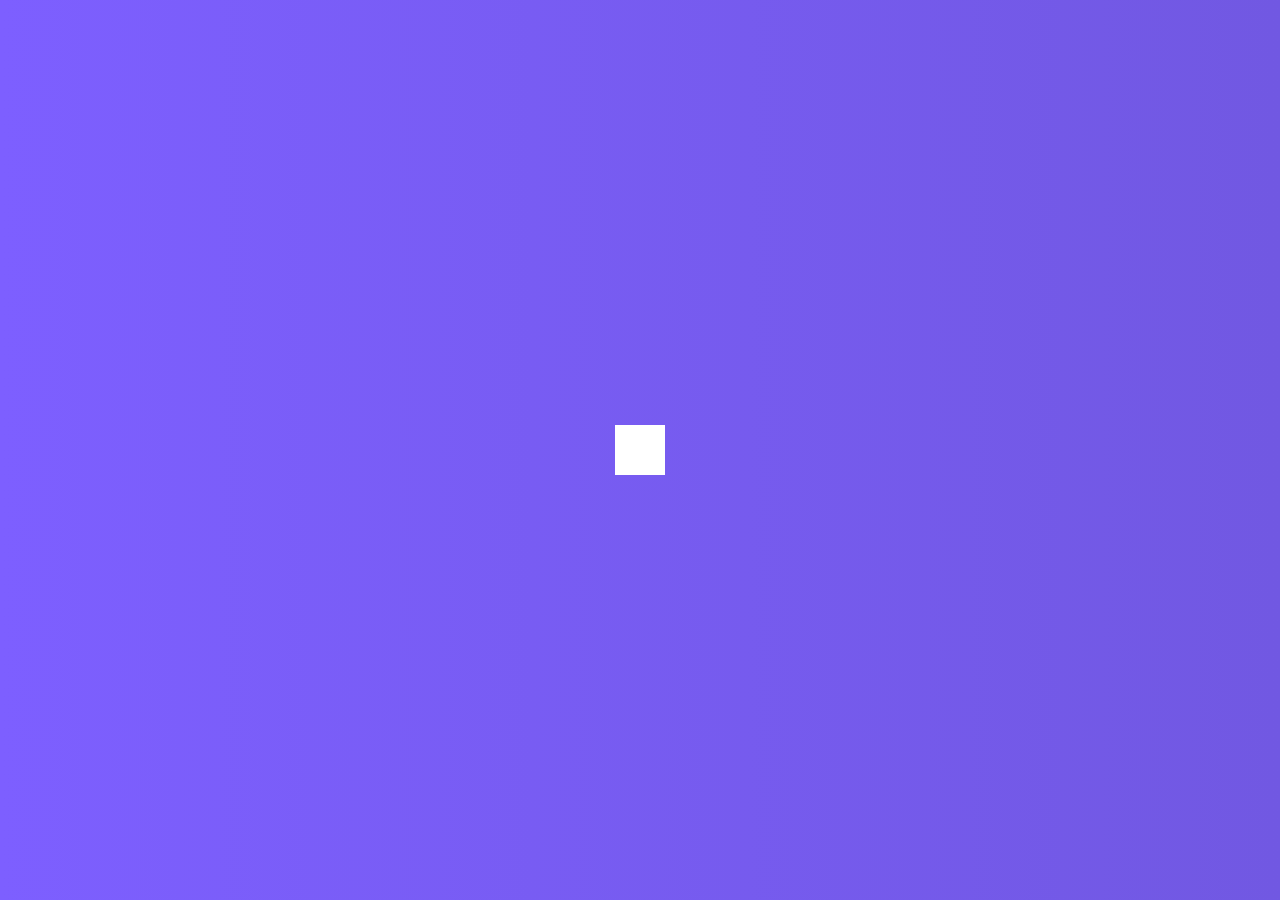
<file: Hidden Search/index.html>
<!DOCTYPE html>
<html lang="en">
  <head>
    <meta charset="UTF-8" />
    <meta name="viewport" content="width=device-width, initial-scale=1.0" />
    <link rel="stylesheet" href="https://cdnjs.cloudflare.com/ajax/libs/font-awesome/5.14.0/css/all.min.css" integrity="sha512-1PKOgIY59xJ8Co8+NE6FZ+LOAZKjy+KY8iq0G4B3CyeY6wYHN3yt9PW0XpSriVlkMXe40PTKnXrLnZ9+fkDaog==" crossorigin="anonymous" />
    <link rel="stylesheet" href="style.css" />
    <title>Hidden Search</title>
  </head>
  <body>
    <div class="search">
      <input type="text" class="input" placeholder="Search...">
      <button class="btn">
        <i class="fas fa-search"></i>
      </button>
    </div>
    <script src="script.js"></script>
  </body>
</html>
</file>
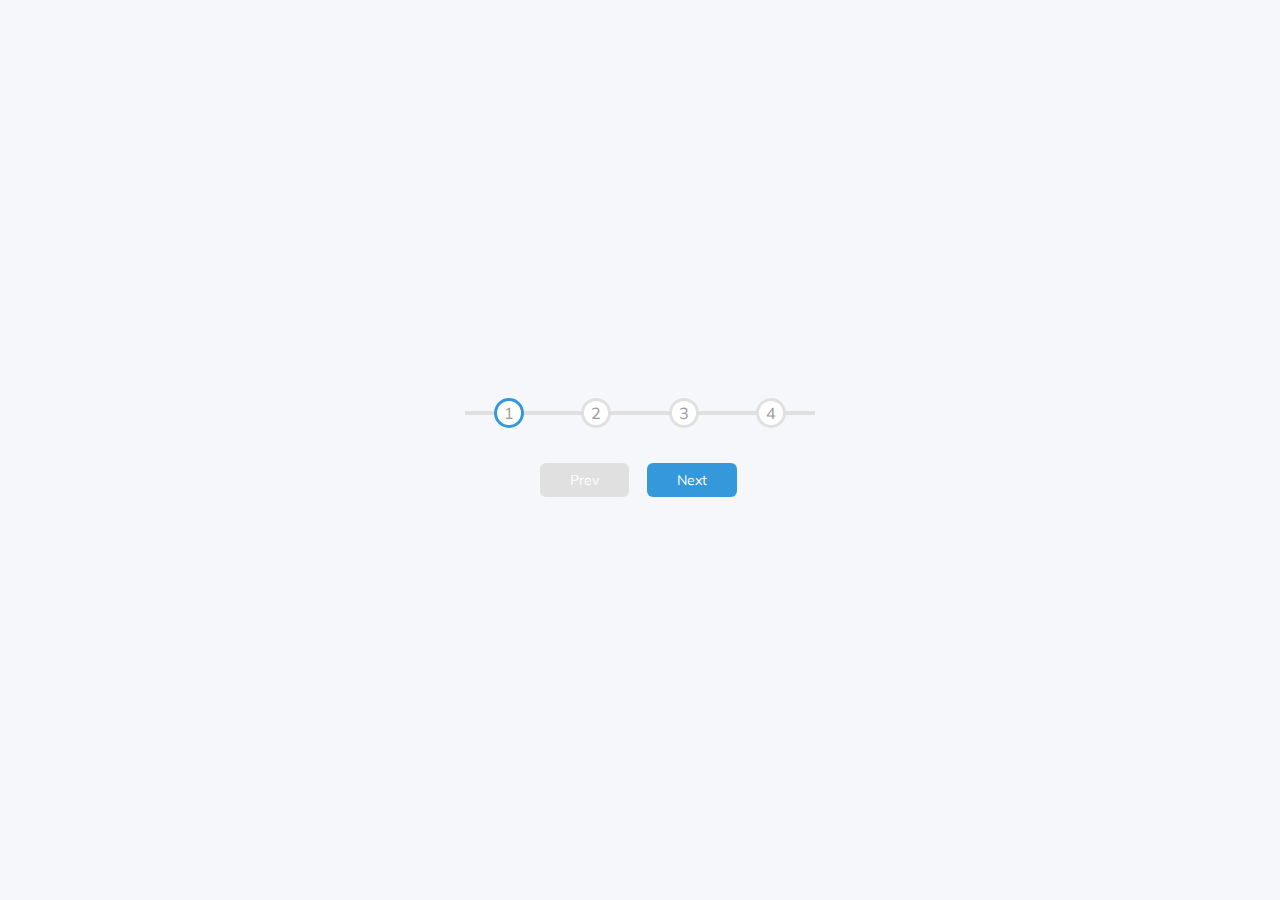
<file: Progress Steps/index.html>
<!DOCTYPE html>
<html lang="en">
  <head>
    <meta charset="UTF-8" />
    <meta name="viewport" content="width=device-width, initial-scale=1.0" />

    <link rel="stylesheet" href="style.css" />
    <title>Progress Steps</title>
  </head>
  <body>
    <div class="container">
      <div class="progress-container">
        <div class="progress" id="progress"></div>
        <div class="circle active">1</div>
        <div class="circle">2</div>
        <div class="circle">3</div>
        <div class="circle">4</div>
      </div>
    <button class="btn" id="pre" disabled>Prev</button> 
    <button class="btn" id="next" >Next</button> 
    </div>


    <script src="script.js"></script>
  </body>
</html>
</file>
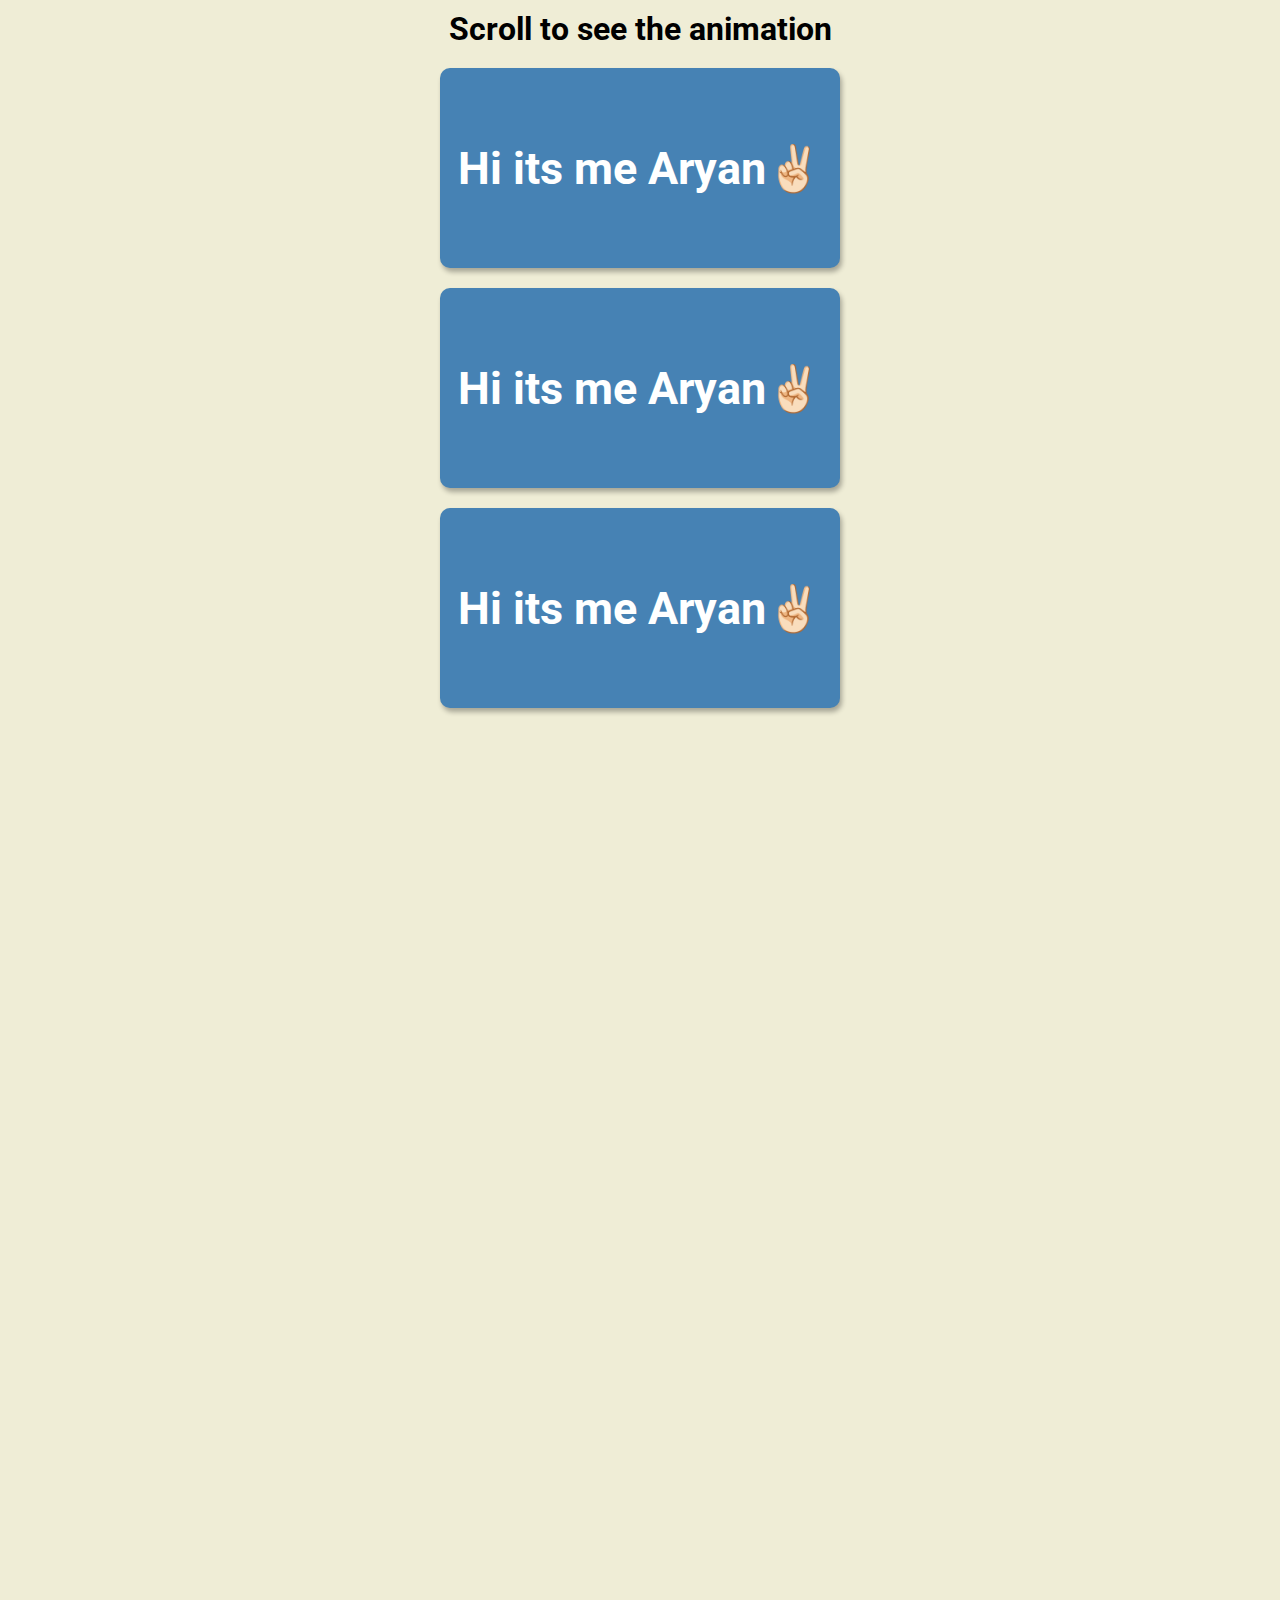
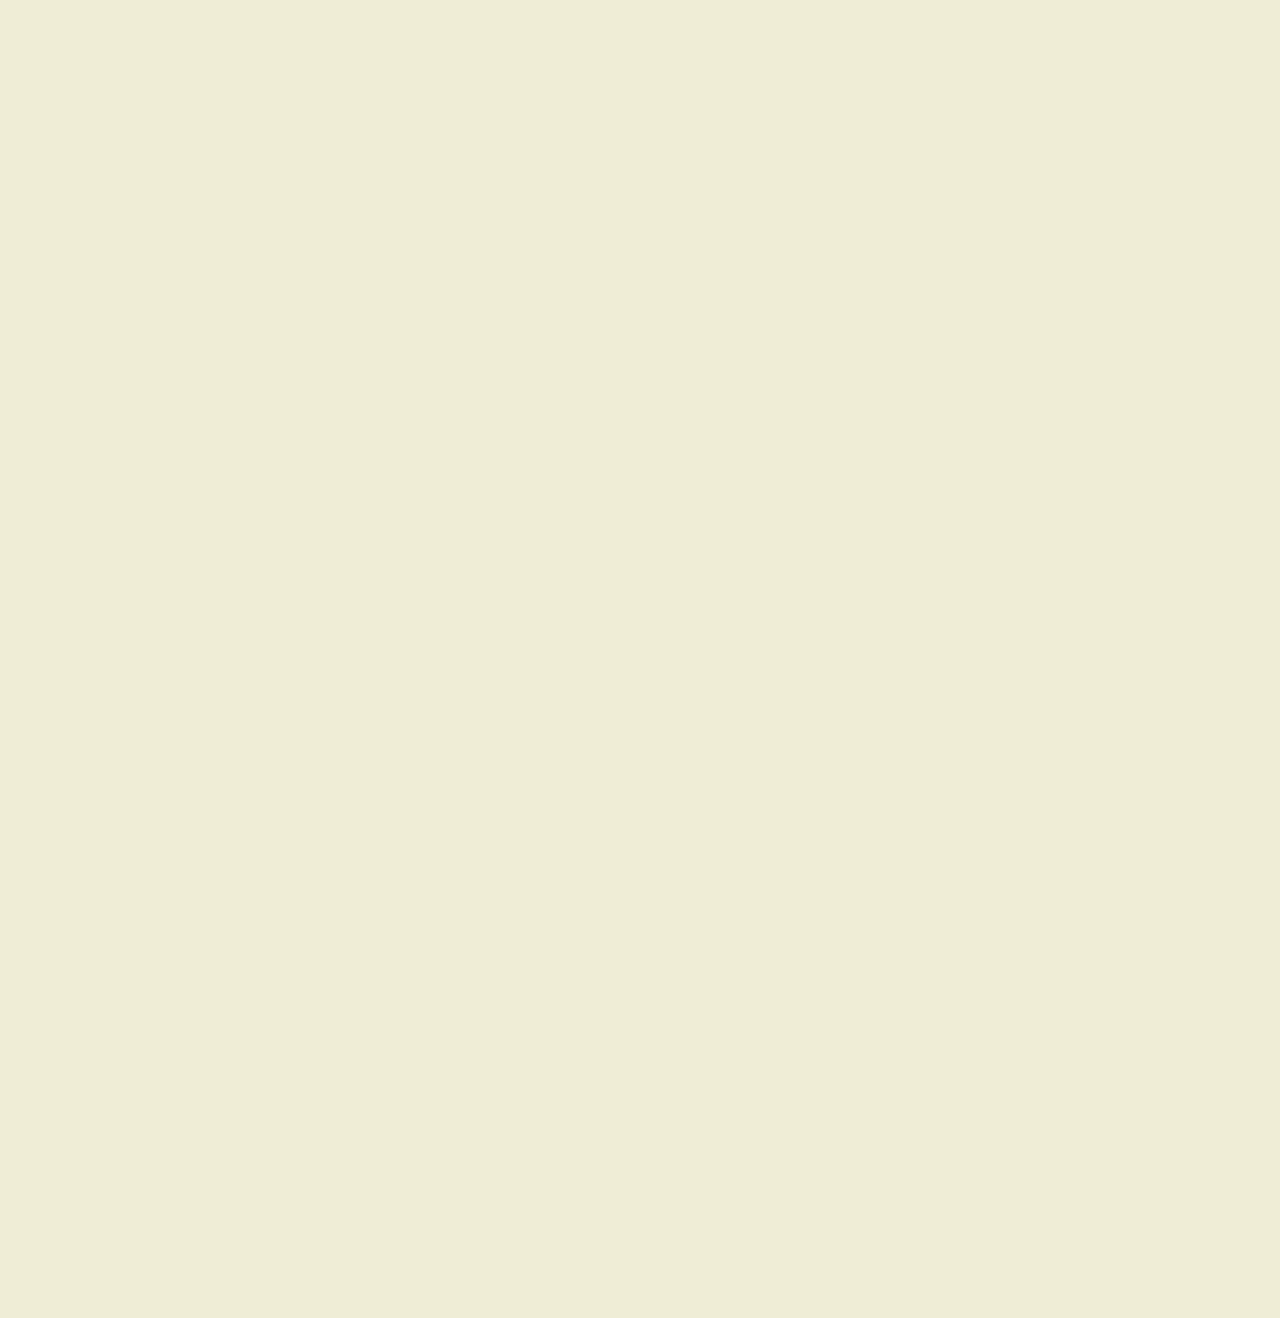
<file: Scroll Animation/index.html>
<!DOCTYPE html>
<html lang="en">
  <head>
    <meta charset="UTF-8" />
    <meta name="viewport" content="width=device-width, initial-scale=1.0" />
    <link rel="stylesheet" href="style.css" />
    <title>Scroll Animation</title>
  </head>
  <body>
    <h1>Scroll to see the animation</h1>
    <div class="box"><h2>Hi its me Aryan✌🏻</h2></div>
    <div class="box"><h2>Hi its me Aryan✌🏻</h2></div>
    <div class="box"><h2>Hi its me Aryan✌🏻</h2></div>
    <div class="box"><h2>Hi its me Aryan✌🏻</h2></div>
    <div class="box"><h2>Hi its me Aryan✌🏻</h2></div>
    <div class="box"><h2>Hi its me Aryan✌🏻</h2></div>
    <div class="box"><h2>Hi its me Aryan✌🏻</h2></div>
    <div class="box"><h2>Hi its me Aryan✌🏻</h2></div>
    <div class="box"><h2>Hi its me Aryan✌🏻</h2></div>
    <div class="box"><h2>Hi its me Aryan✌🏻</h2></div>
    <div class="box"><h2>Hi its me Aryan✌🏻</h2></div>
    <div class="box"><h2>Hi its me Aryan✌🏻</h2></div>
    <div class="box"><h2>Hi its me Aryan✌🏻</h2></div>
    <script src="script.js"></script>
  </body>
</html>
</file>
<file: Hidden Search/style.css>
@import url('https://fonts.googleapis.com/css2?family=Roboto:wght@400;700&display=swap');

* {
  box-sizing: border-box;
}

body {
  background-image: linear-gradient(90deg, #7d5fff, #7158e2);
  font-family: 'Roboto', sans-serif;
  display: flex;
  align-items: center;
  justify-content: center;
  height: 100vh;
  overflow: hidden;
  margin: 0;
}

.search {
  position: relative;
  height: 50px;
}

.search .input {
  background-color: #fff;
  border: 0;
  font-size: 18px;
  padding: 15px;
  height: 50px;
  width: 50px;
  transition: width 0.3s ease;
}

.btn {
  background-color: #fff;
  border: 0;
  cursor: pointer;
  font-size: 24px;
  position: absolute;
  top: 0;
  left: 0;
  height: 50px;
  width: 50px;
  transition: transform 0.3s ease;
}

.btn:focus,
.input:focus {
  outline: none;
}

.search.active .input {
  width: 200px;
}

.search.active .btn {
  transform: translateX(198px);
}
</file>
<file: Progress Steps/style.css>
@import url('https://fonts.googleapis.com/css?family=Muli&display=swap');

:root{
    --line-fill: #3498db;
    --line-border-empty: #e0e0e0;
}
*{
    box-sizing:border-box;
}

body{
    background-color: #f6f7fb;
    font-family: 'Muli', sans-serif;
    display: flex;
    align-items: center;
    justify-content: center;
    height: 100vh;
    overflow:hidden;
    margin: 0;

}
.container{
    text-align:center;
}

.progress-container {
    display: flex;
    justify-content: space-around;
    position: relative;
    margin-bottom: 30px;
    max-width: 100%;
    width: 350px;
}

.progress-container::before{
    content: '';
    background-color: var(--line-border-empty);
    position:absolute;
    top:50%;
    left:0%;
    height: 4px;
    width: 100%;
    transform: translateY(-50%);
    z-index:-1;
}
.progress{
    background-color: var(--line-fill);
    position:absolute;
    top:50%;
    left:0%;
    height: 4px;
    width: 0%;
    transform: translateY(-50%);
    z-index:-1;
    transition: .4s ease;
}

.circle{
    background-color: white;
    color: #999;
    border-radius: 50%;
    height: 30px;
    width: 30px;
    display: flex;
    align-items: center;
    justify-content: center;
    border:3px solid var(--line-border-empty);
    transition: .4s ease-in;
}

.circle.active{
    border-color: var(--line-fill);

}

.btn{
    background-color: var(--line-fill);
    color: #fff;
    border: 0;
    border-radius: 6px;
    cursor: pointer;
    font-family: inherit;
    padding: 8px 30px;
    margin: 5px;
    font-size: 14px;

}

.btn:active{
    transform: scale(0.98);
}
.btn:focus{
    outline:0;
}

.btn:disabled {
    background-color: var(--line-border-empty);
    cursor: not-allowed;
}
</file>
<file: Scroll Animation/style.css>
@import url('https://fonts.googleapis.com/css2?family=Roboto:wght@400;700&display=swap');

* {
  box-sizing: border-box;
}

body {
  background-color: #efedd6;
  font-family: 'Roboto', sans-serif;
  display: flex;
  flex-direction: column;
  align-items: center;
  justify-content: center;
  margin: 0;
  overflow-x: hidden;
}

h1 {
  margin: 10px;
}

.box {
  background-color: steelblue;
  color: #fff;
  display: flex;
  align-items: center;
  justify-content: center;
  width: 400px;
  height: 200px;
  margin: 10px;
  border-radius: 10px;
  box-shadow: 2px 4px 5px rgba(0, 0, 0, 0.3);
  transform: translateX(400%);
  transition: transform 0.4s ease;
}

.box:nth-of-type(even) {
  transform: translateX(-400%);
}

.box.show {
  transform: translateX(0);
}

.box h2 {
  font-size: 45px;
}
</file>
